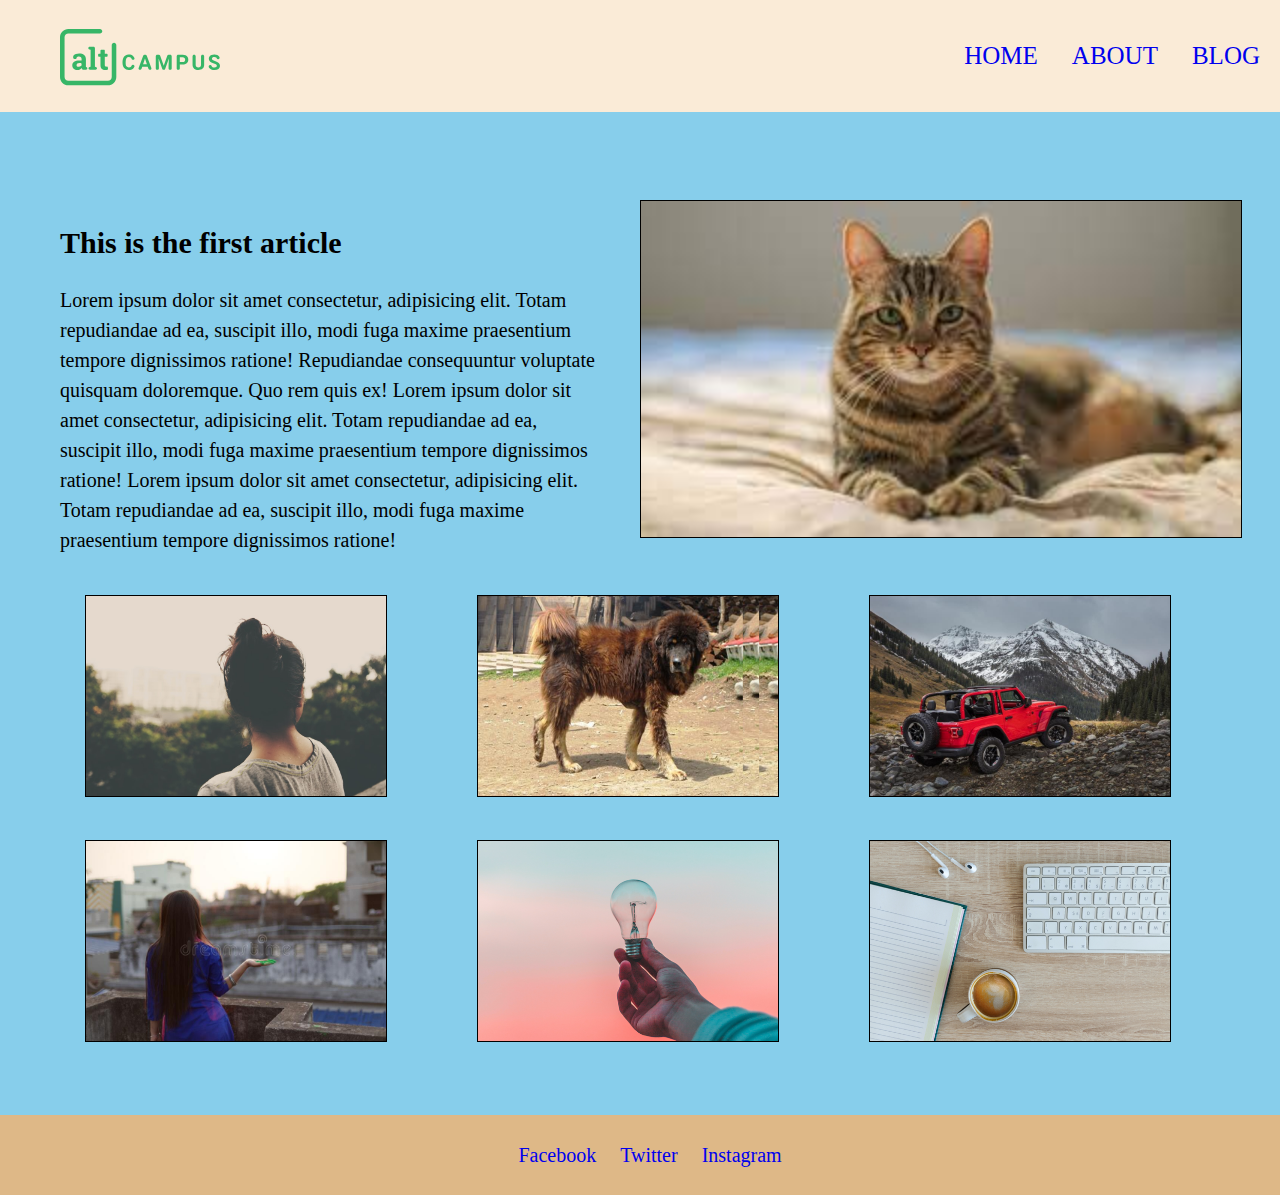
<file: block-BHaabk/index.html>
<!-- 
1. Create a simple page having a header, main content, and a footer.

2. Inside the header keep the brand name to the left and all the navigation to the right.

4. Inside the main content take an article section having two columns. In the first column put a heading and some introductory text of the article and in the second column take an image.

5. After the article section, take a gallery section, in which there will be two rows and in both the row there will be three columns. Each column must have a different image.

6. After the gallery section footer will come.

7. Use flexbox properties and values to create columns.
 -->

 <!DOCTYPE html>
<html lang="end">
	<head>
        <meta charset="UTF-8">
		<title>new article </title>
        <link rel="stylesheet" href="assets/stylesheet/style.css">
	</head>
	<body id="top">
        <header class="header">
            <div class="container  clearfix">
                <a class="brand" href="#">
                    <img src="assets/media/logo.svg" alt="brand logo" > 

                </a>
                
                <nav class="link">
                    <a href="#">HOME</a>
                    <a href="#" >ABOUT</a>
                    <a href="#">BLOG</a>
                </nav>
            </div>
                 

        </header>
        <main>
            <section class="section">
                <article class="container clearfix">
                    <div class=" col first-col">
                        <h1>
                            This is the first article
                        </h1>
                        <p>
                            Lorem ipsum dolor sit amet consectetur, adipisicing elit. Totam repudiandae ad ea, suscipit illo, 
                        modi fuga maxime praesentium tempore dignissimos ratione! Repudiandae consequuntur voluptate quisquam doloremque. 
                        Quo rem quis ex! Lorem ipsum dolor sit amet consectetur, adipisicing elit.
                        Totam repudiandae ad ea, suscipit illo, modi fuga maxime praesentium tempore dignissimos ratione! 
                        Lorem ipsum dolor sit amet consectetur, adipisicing elit. Totam repudiandae ad ea, suscipit illo, 
                        modi fuga maxime praesentium tempore dignissimos ratione!
                        
                        </p>

                    </div>
                    <div class=" col second-col">
                        <img class="catimage"src="assets/media/image-01.jpeg" alt="cat image" > 
                    </div>

                </article>
                
            
               <section class="gallary">
                 <div class="container main-container ">
                    <div class="row-image">
                        <img class="col-image" src="assets/media/image-02.jpeg" alt="girl image" > 
                    </div>

                    <div class="row-image">
                        <img class="col-image"src="assets/media/image-03.png" alt="dog image" > 
                    </div>

                    <div class="row-image">
                        <img class="col-image" src="assets/media/image-04.jpg" alt="car image" > 
                    </div>

                    <div class="row-image">
                        <img  class="col-image" src="assets/media/image-05.jpg" alt="girl image" >
                    </div>
                      
                    <div class="row-image">
                        <img class="col-image" src="assets/media/image-06.png" alt="dog image" > 
                       
                    </div>

                    <div class="row-image">
                        <img  class="col-image" src="assets/media/image-07.png" alt="car image" > 
                    </div>                     
                             
                                

                </div>
            </section>
        </main>
        <footer class="footer">
              <div class="container ">
                <a href="#">Facebook</a>
                <a href="#" >Twitter</a>
                <a href="#">Instagram</a>
               
               </div>
        </footer>

         

        
        
               
                  
            

    </body>
</html>
</file>
<file: block-BHaabk/assets/stylesheet/style.css>
/* http://meyerweb.com/eric/tools/css/reset/ 
   v2.0 | 20110126
   License: none (public domain)
*/

html, body, div, span, applet, object, iframe,
h1, h2, h3, h4, h5, h6, p, blockquote, pre,
a, abbr, acronym, address, big, cite, code,
del, dfn, em, img, ins, kbd, q, s, samp,
small, strike, strong, sub, sup, tt, var,
b, u, i, center,
dl, dt, dd, ol, ul, li,
fieldset, form, label, legend,
table, caption, tbody, tfoot, thead, tr, th, td,
article, aside, canvas, details, embed, 
figure, figcaption, footer, header, hgroup, 
menu, nav, output, ruby, section, summary,
time, mark, audio, video {
	margin: 0;
	padding: 0;
	border: 0;
	font-size: 100%;
	font: inherit;
	vertical-align: baseline;
}
/* HTML5 display-role reset for older browsers */
article, aside, details, figcaption, figure, 
footer, header, hgroup, menu, nav, section {
	display: block;
}
body {
	line-height: 1;
}
ol, ul {
	list-style: none;
}
blockquote, q {
	quotes: none;
}
blockquote:before, blockquote:after,
q:before, q:after {
	content: '';
	content: none;
}
table {
	border-collapse: collapse;
	border-spacing: 0;
}

/*custom editing*/
/*header*/


.container { max-width: 1200px;
margin:0 auto;
}

.header { background-color: antiquewhite;
height: 72px;
line-height: 72px;
padding: 20px; 
position: fixed;
width: 100%;
}

.brand { float: left;}

.link { float: right;}



.brand img { vertical-align: middle; 
   
}
.link a { margin-left: 30px;
    
text-decoration: none;
font-size: 25px;
}


.clearfix::before , .clearfix::after{
    content: "";
    display: table;
}
.clearfix::after{
    clear: both;
}

/*section*/
.section { padding-top: 200px;
background-color: skyblue;
padding-bottom: 50px;}

.first-col { float: left;}
.second-col { float: right;}

.col { width: 50%;
    
}
h1 { font-size: 30px;
padding: 20px 20px;
font-weight: bold;
line-height: 1.5;}

p { font-size: 20px;
padding: 0 20px;
padding-right: 40px;
line-height: 1.5;}

.catimage { width: 100%;

border: 1px solid black;}

/*gallary section*/

.gallary { margin-top: 20px;
background-color: skyblue;}


.main-container { 
    display: flex;
    flex-wrap: wrap;
    
}

.col-image { width:300px;
    
height: 200px;
border: 1px solid black;
margin: 20px 45px;}








/*footer*/
.footer { background-color: burlywood;
padding: 30px;

text-align: center;
}

.footer a{ text-decoration: none;
font-size: 20px;
margin-left: 20px;}
</file>
